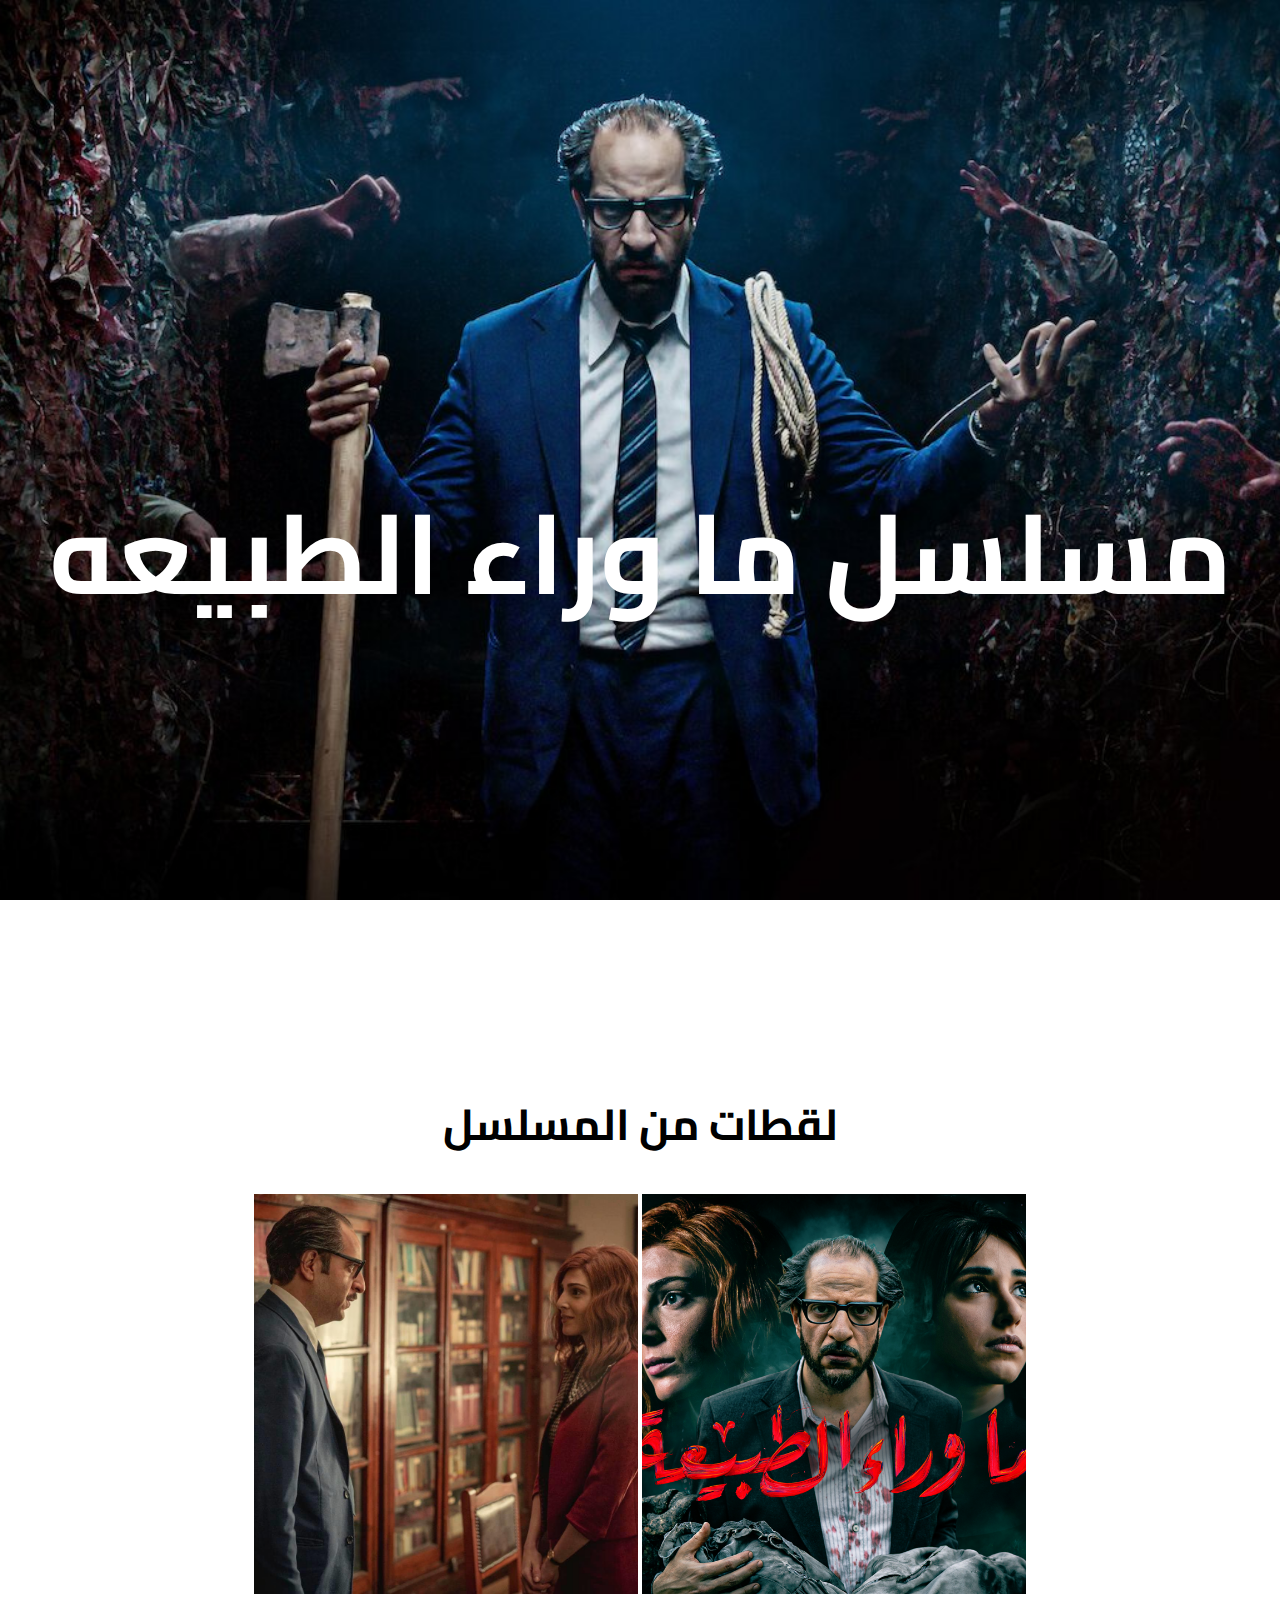
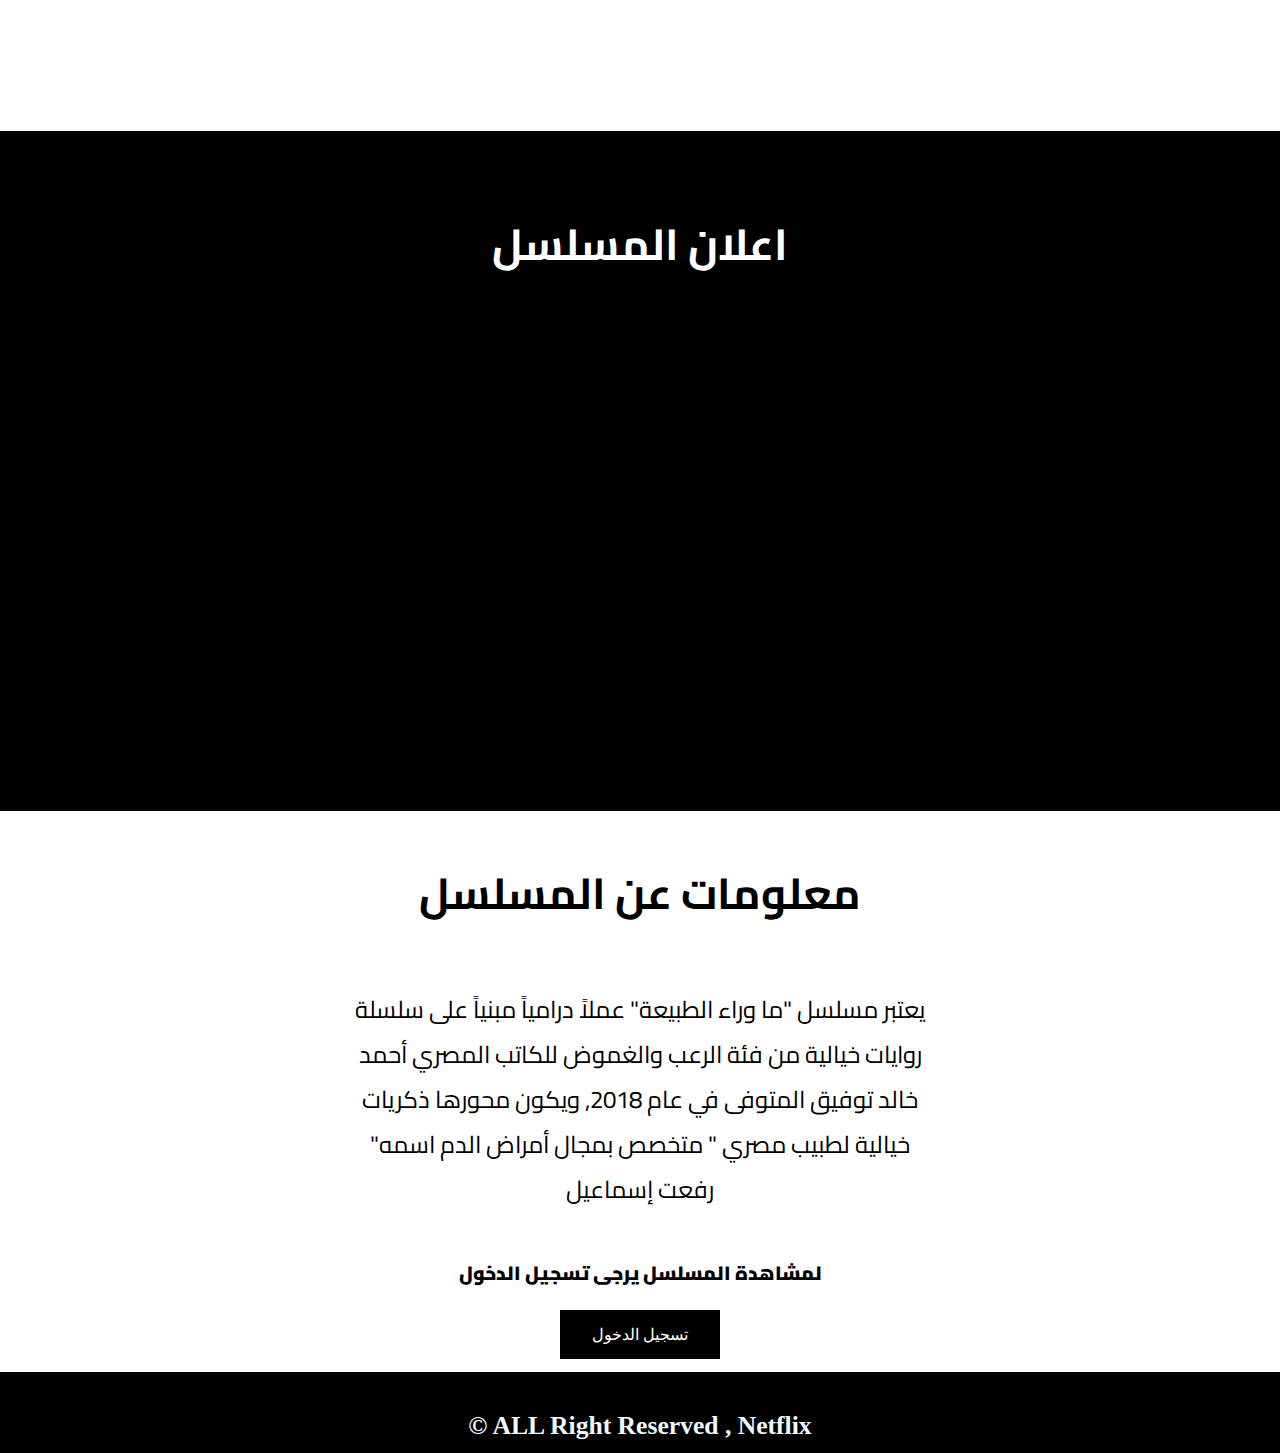
<file: index.html>
<!DOCTYPE html>
<html lang="en">
<head>
    <meta charset="UTF-8">
    <meta http-equiv="X-UA-Compatible" content="IE=edge">
    <meta name="viewport" content="width=device-width, initial-scale=1.0">
    <title>Film Trailer</title>
    <link href="https://fonts.googleapis.com/css2?family=Cairo:wght@300;400&display=swap" rel="stylesheet">
    <link rel="stylesheet" href="main.css">
</head>
<body>
    <div class="bg">
    <h1 class="tilte">مسلسل ما وراء الطبيعه</h1>
    
    <div class="content">
    <h1 class="ccon">لقطات من المسلسل</h1>
    <img src="images/159251-Ee4s7VgWkAU4nVD.jpg" alt="">
    <img src="images/81034678_paranormal-sdp_na_ar_01.jpg" alt="">
    <div class="ifram">
        <h1 class="tr">اعلان المسلسل</h1>
        <iframe src="https://www.youtube.com/embed/5KLSOzySy0g" title="YouTube video player" frameborder="0" allow="accelerometer; autoplay; clipboard-write; encrypted-media; gyroscope; picture-in-picture" allowfullscreen></iframe>
        </div>
        <div class="con" >
        <h1 class="ccon">معلومات عن المسلسل</h1>
        <p>يعتبر مسلسل "ما وراء الطبيعة" عملاً درامياً مبنياً على سلسلة روايات خيالية من فئة الرعب والغموض للكاتب المصري أحمد خالد توفيق المتوفى في عام 2018, ويكون محورها ذكريات خيالية لطبيب مصري " متخصص بمجال أمراض الدم اسمه" رفعت إسماعيل</p>
        <p class="link">لمشاهدة المسلسل يرجى تسجيل الدخول</p>
        <a href="register.html"><button>تسجيل الدخول</button></a>
    
    </div>
    </div>
    </div>
<footer>
    <p class="fot">© ALL Right Reserved , Netflix</p>
</footer>

</body>
</html>
</file>
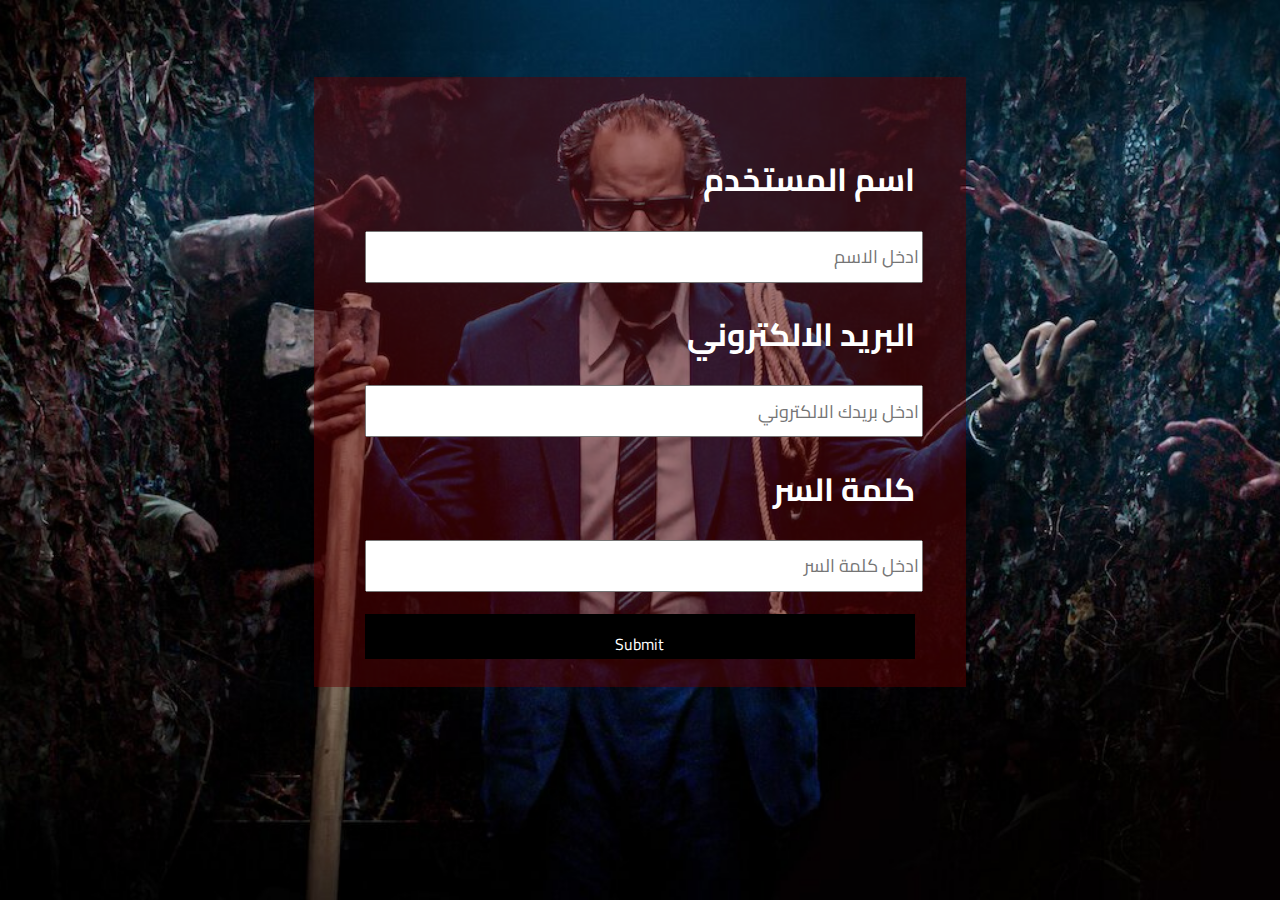
<file: register.html>
<!DOCTYPE html>
<html lang="en">
<head>
    <meta charset="UTF-8">
    <meta http-equiv="X-UA-Compatible" content="IE=edge">
    <meta name="viewport" content="width=device-width, initial-scale=1.0">
    <title>Register</title>
    <link href="https://fonts.googleapis.com/css2?family=Cairo:wght@300;400&display=swap" rel="stylesheet">
    <link rel="stylesheet" href="main.css">
</head>
<body id="regp">
    <div class="reg">
        <form action="/success.html">
        <h1 class="logcon">اسم المستخدم</h1>
        <input type="text"  placeholder="ادخل الاسم" required>
        <h1 class="logcon">البريد الالكتروني</h1>
        <input type="email"  placeholder="ادخل بريدك الالكتروني" required>
        <h1 class="logcon" >كلمة السر</h1>
        <input type="password"  placeholder="ادخل كلمة السر" required>
        <br> 
        <input class="button" type="submit">
        </form>
    </div>
</body>
</html>
</file>
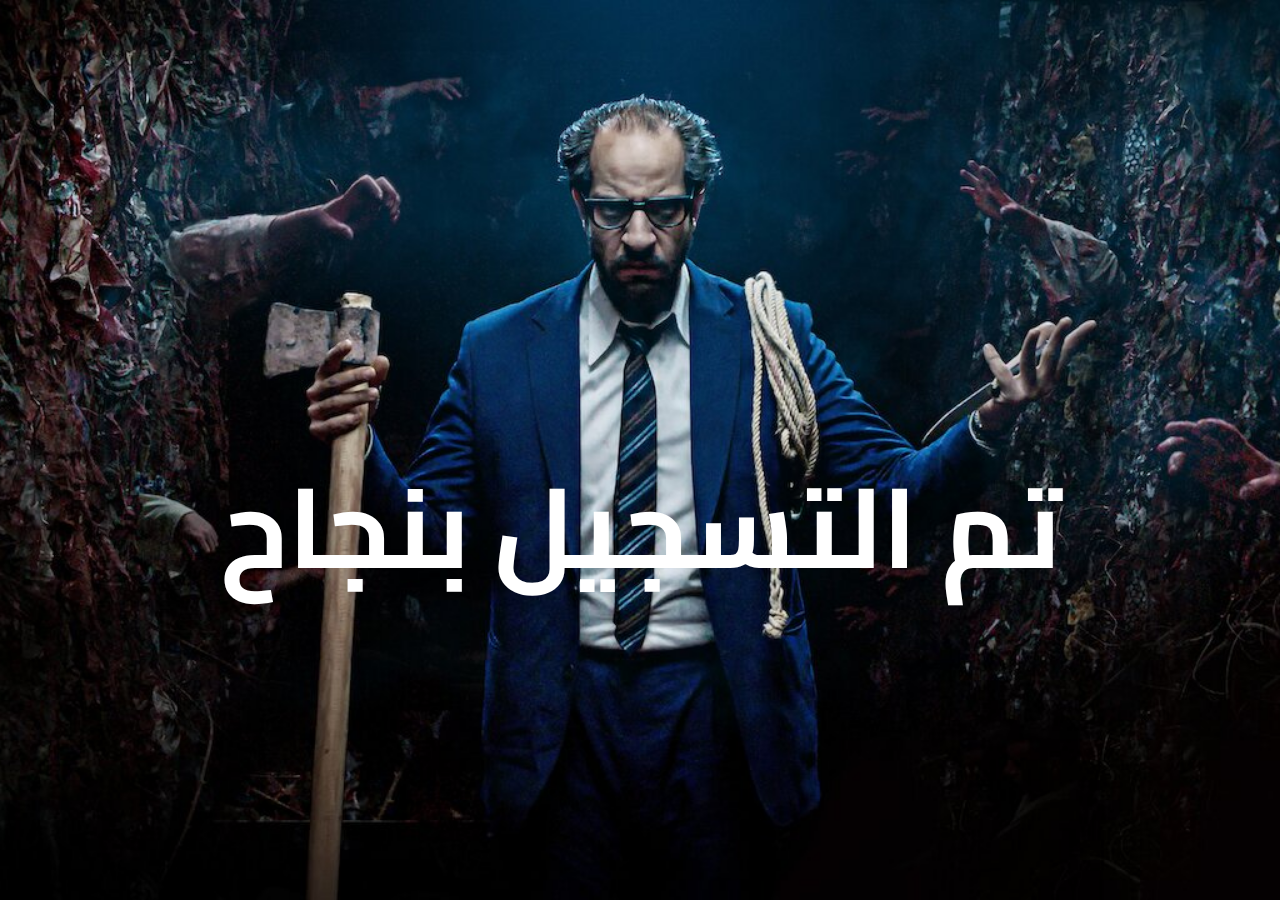
<file: success.html>
<!DOCTYPE html>
<html lang="en">
<head>
    <meta charset="UTF-8">
    <meta http-equiv="X-UA-Compatible" content="IE=edge">
    <meta name="viewport" content="width=device-width, initial-scale=1.0">
    <title>Register Success</title>
    <link href="https://fonts.googleapis.com/css2?family=Cairo:wght@300;400&display=swap" rel="stylesheet">
    <link rel="stylesheet" href="main.css">
</head>
<body class="sreg">
<h1 class="tilte2">تم التسجيل بنجاح</h1>
</body>
</html>
</file>
<file: main.css>
#regp
{
    margin-bottom: 6%;
    margin-top: 6%;
    display: flex;
    justify-content: center;

}
body{
    font-family: 'Cairo', sans-serif;
    margin: 0%;
    margin-top: 35%;
    height: 100%;
    background-image:url(/images/AAAABYkpObDcbIWCwwOhVR5R92xaXxuU1ogoNDYeDBuQ2P4X_1KLpVeJSJd49F0hCBpZWwMK7GuBnm94l6VDo8411Qq1wAua.jpg);
    background-position: center;
    background-repeat: no-repeat;
    background-size: cover;
    background-attachment: fixed;
}
.sreg
{
    margin-top: 33%;

}
.tilte{
    margin-bottom: 30%;
    height: auto;
    width: 100%;
    color: white;
    font-size: 700%;
    text-align: center;
}
.bg{
    margin: 0%;
    padding: 0%;
    height: 100%;
    width: 100%;
}
.content{ 
    margin: 0%;
    padding-top: 1%;
    text-align: center;
    width: 100%;
    background-color: white;
    justify-content: center;
    align-items: center;
}
img{
    width: 30%;
    height: 400px;
    object-fit: cover;
    object-position: top;
    margin-bottom: 10%;

}
.ccon{
font-size: 270%;
}
.ifram{
    text-align: center;
    padding-top: 3.5% ;
    width: 100%;
    height: auto;
    background-color: black;
}
.tr
{
height: auto;
width: 100%;
color: white;
font-size: large;
font-size: 270%;
}
iframe{
    width: 40%;
    height: 360px;
    margin-bottom: 10%;
}
p{ 
    width: 45%;
    font-size: 150%;
}

.con{
    flex-direction: column;
    display: flex;
    align-items: center;
    margin: 0%;
    padding-top: 1%;
    padding-bottom: 1%;
    width: 100%;
    background-color: white;
    height: auto;
    
}
.fot{
    text-align: center;
    margin: 0%;
    padding-top: 3%;
    padding-bottom: 1%;
    width: 100%;
    height: 100%;
    background-color: black;
    color: aliceblue;
    font-size: 160%;
    font-family: Georgia, 'Times New Roman', Times, serif;
    font-weight: bold;
}
.link{
    font-size: 120%;
    font-weight: 1000;
}
button{
        background-color: black;
        border: none;
        color: white;
        padding: 15px 32px;
        text-align: center;
        text-decoration: none;
        display: inline-block;
        font-size: 16px;
}
button:hover{
    background-color:rgb(163, 157, 157);
    color: black;
    cursor: pointer;
}
.button{
    margin-top: 4%;
    width: 100%;
    background-color: black;
    border: none;
    color: white;
    padding: 15px 32px;
    text-align: center;
    text-decoration: none;
    display: inline-block;
    font-size: 16px;
}
.button:hover{
    background-color:rgb(163, 157, 157);
    color: black;
    cursor: pointer;
}
.reg
{ 
    padding: 4%;
    text-align: end;
    display: flex;
    flex-direction: column;
    width: 43%;
    height: auto;
    background: rgba(94, 0, 0, 0.5);
}
.logcon{
    color: white;
}
input{
    width: 100%;
    height: 9%;
    font-size: large;
    direction: rtl;
    font-family: 'Cairo', sans-serif;
}
.tilte2
{

    margin-bottom: 2%;
    height: auto;
    width: 100%;
    color: white;
    font-size: 700%;
    text-align: center;
}
</file>
